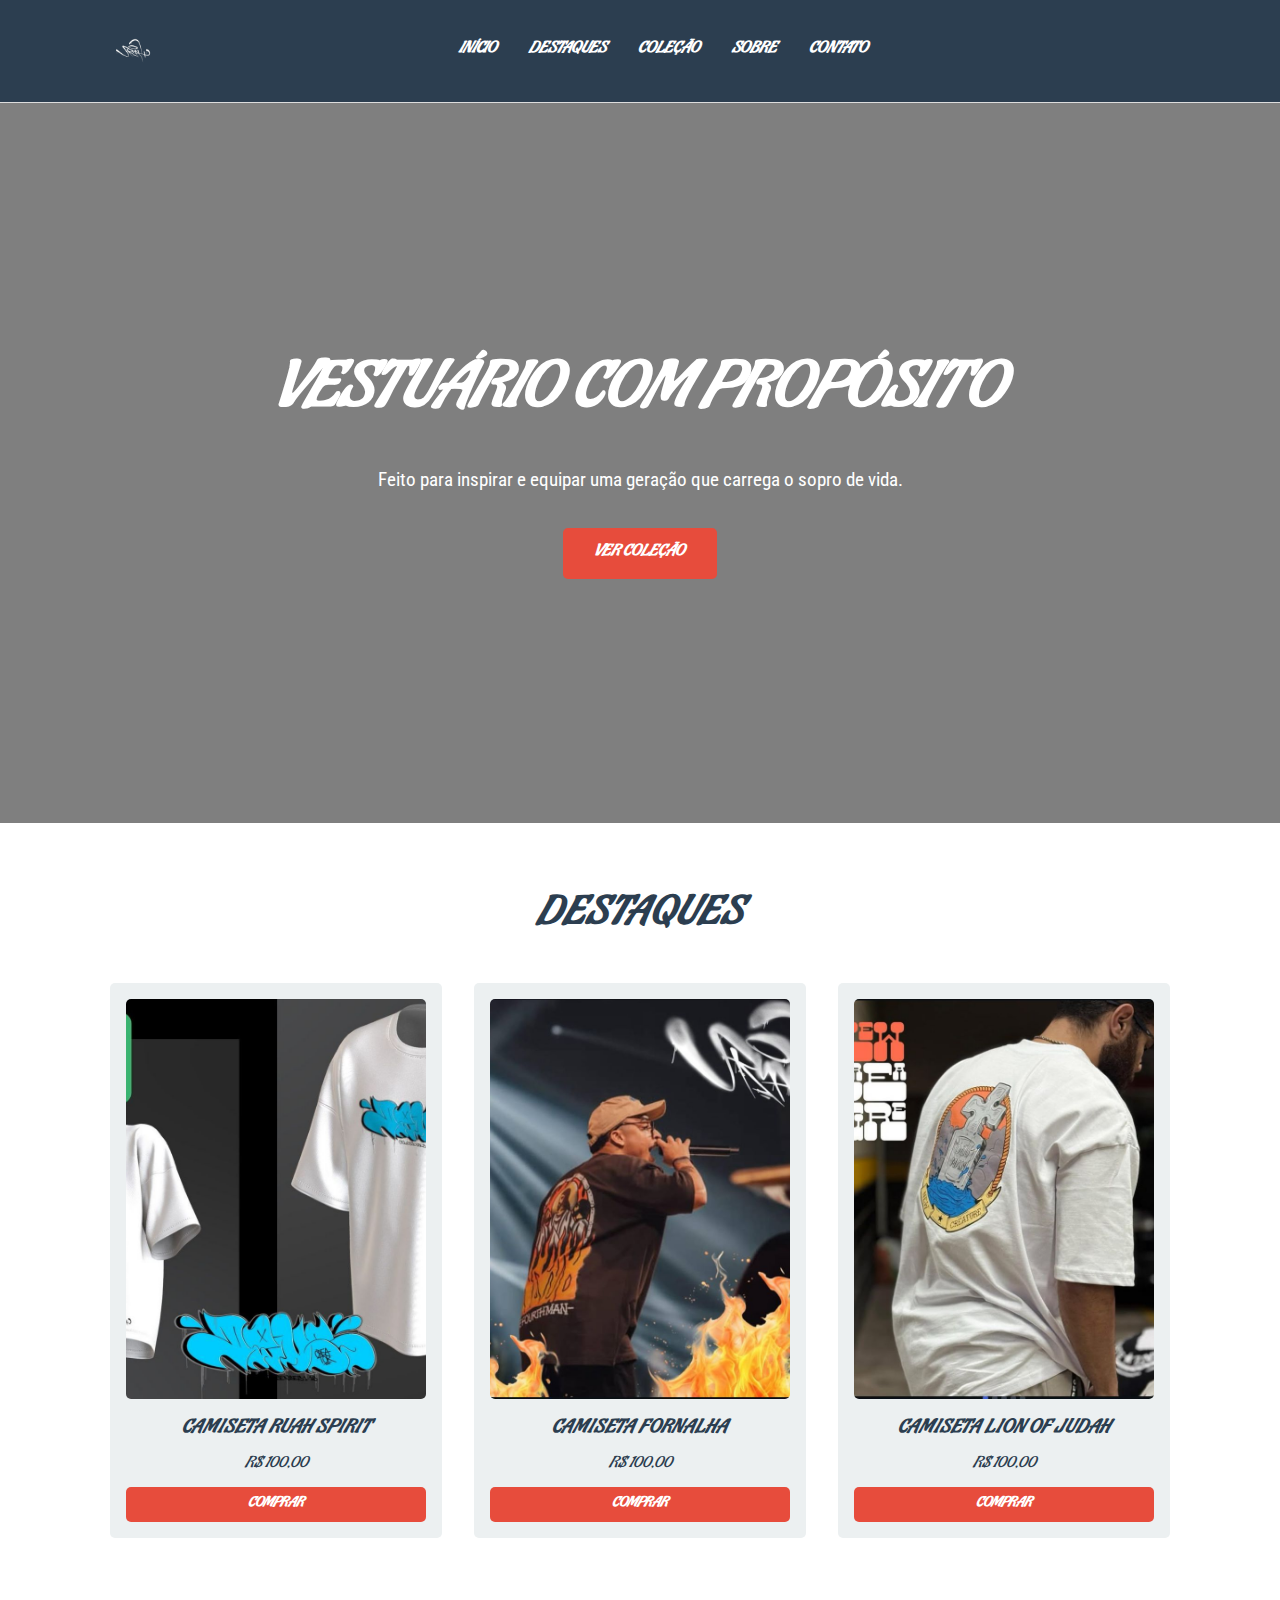
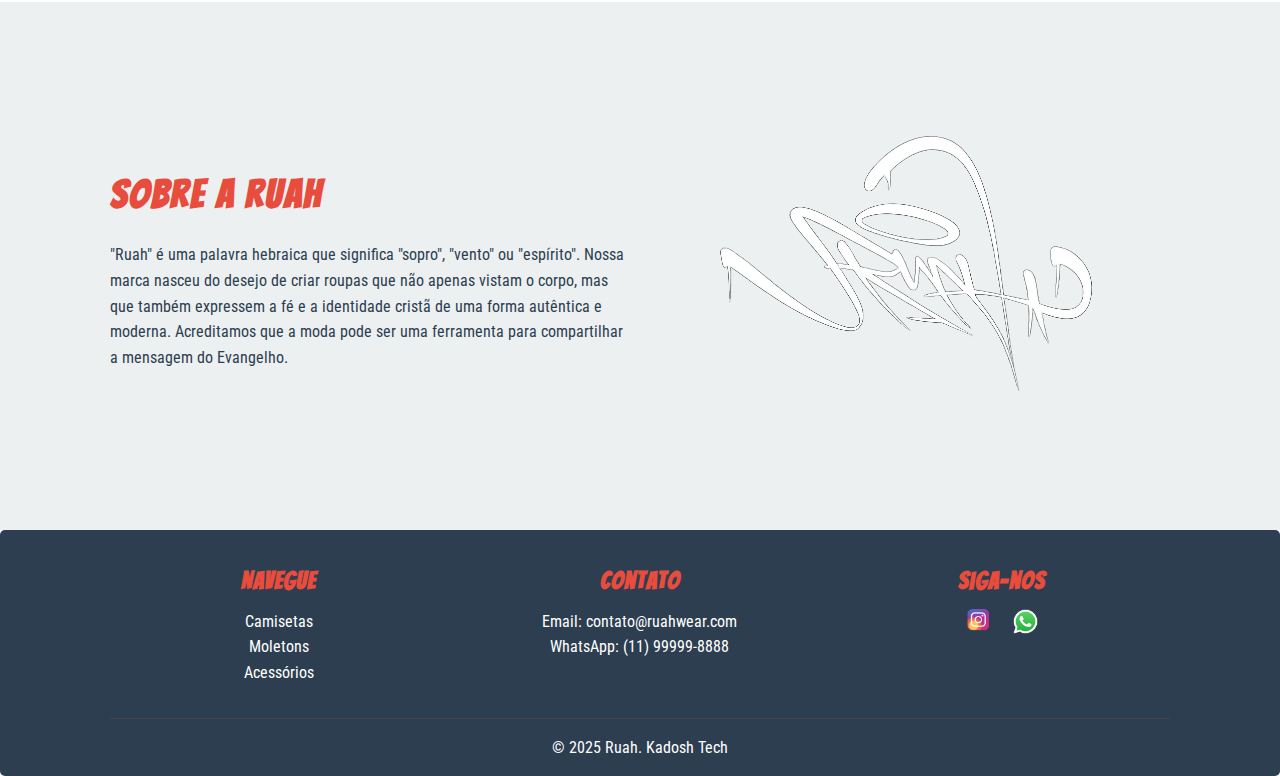
<file: index.html>
<!DOCTYPE html>
<html lang="pt-br">
<head>
    <meta charset="UTF-8">
    <meta name="viewport" content="width=device-width, initial-scale=1.0">
    <title>Ruah - Streetwear Cristão</title>
    <link rel="stylesheet" href="css/style.css">
    <link rel="shortcut icon" href="img/chat.img.png" type="image/x-icon">
</head>
<body>
    <header>
        <div class="container">
            <a href="index.html"><img src="img/chat.img.png" alt="Logo Ruah" class="logo"></a>
            <nav>
                <ul>
                    <li><a href="index.html">INÍCIO</a></li>
                    <li><a href="#destaques">DESTAQUES</a></li>
                    <li><a href="colecao.html">COLEÇÃO</a></li>
                    <li><a href="#sobre">SOBRE</a></li>
                    <li><a href="#contato">CONTATO</a></li>
                </ul>
            </nav>
            <div class="hamburger">
                <span class="bar"></span>
                <span class="bar"></span>
                <span class="bar"></span>
            </div>
        </div>
    </header>

    <section id="hero-main" class="hero">
        <div class="hero-content">
            <h2>VESTUÁRIO COM PROPÓSITO</h2>
            <p>Feito para inspirar e equipar uma geração que carrega o sopro de vida.</p>
            <a href="colecao.html" class="btn">VER COLEÇÃO</a>
        </div>
    </section>

    <section id="destaques" class="featured-products">
        <div class="container">
            <h2>DESTAQUES</h2>
            <div class="product-grid">
                <div class="product-card fade-in">
                    <img src="img/camiseta-oversized-branca.jpg" alt="Camiseta Ruah Spirit Branca">
                    <h3>CAMISETA RUAH SPIRIT</h3>
                    <p>R$ 100,00</p>
                    <a href="compra.html?name=CAMISETA RUAH SPIRIT&price=89.90&img=camiseta-ruah-spirit" class="btn btn-small">COMPRAR</a>
                </div>
                <div class="product-card fade-in">
                    <img src="img/ruahjamal.jpg" alt="Camiseta 2">
                    <h3>CAMISETA FORNALHA</h3>
                    <p>R$ 100,00</p>
                    <a href="compra.html?name=CAMISETA FORNALHA&price=89.90&img=camiseta-fornalha" class="btn btn-small">COMPRAR</a>
                </div>
                <div class="product-card fade-in">
                    <img src="img/ruahcata.jpg" alt="Camiseta 3">
                    <h3>CAMISETA LION OF JUDAH</h3>
                    <p>R$ 100,00</p>
                    <a href="compra.html?name=CAMISETA LION OF JUDAH&price=89.90&img=camiseta-lion-of-judah" class="btn btn-small">COMPRAR</a>
                </div>
            </div>
        </div>
    </section>

    <section id="sobre" class="about">
        <div class="container">
            <div class="about-content fade-in">
                <div class="about-text">
                    <h2>SOBRE A RUAH</h2>
                    <p>"Ruah" é uma palavra hebraica que significa "sopro", "vento" ou "espírito". Nossa marca nasceu do desejo de criar roupas que não apenas vistam o corpo, mas que também expressem a fé e a identidade cristã de uma forma autêntica e moderna. Acreditamos que a moda pode ser uma ferramenta para compartilhar a mensagem do Evangelho.</p>
                </div>
                <div class="about-image">
                    <img src="img/chat.img.png" alt="Sobre a Ruah">
                </div>
            </div>
        </div>
    </section>

    

    <footer id="contato">
        <div class="container">
            <div class="footer-content">
                <div class="footer-section">
                    <h4>Navegue</h4>
                    <ul>
                        <li><a href="#">Camisetas</a></li>
                        <li><a href="#">Moletons</a></li>
                        <li><a href="#">Acessórios</a></li>
                    </ul>
                </div>
                <div class="footer-section">
                    <h4>Contato</h4>
                    <p>Email: contato@ruahwear.com</p>
                    <p>WhatsApp: (11) 99999-8888</p>
                </div>
                <div class="footer-section">
                    <h4>Siga-nos</h4>
                    <div class="social-icons">
                        <a href="https://www.instagram.com/ruah.streetwear/" target="_blank"><img src="img/instagram.png.png" alt="Instagram"></a>
                        <a href="#"><img src="img/whatsapp.png.png" alt="WhatsApp"></a>
                    </div>
                </div>
                
            </div>
            <div class="footer-bottom">
                &copy; 2025 Ruah. <a href=" https://misael337.github.io/Kadosh-Techh/" target="_blank" 
  rel="noopener noreferrer">Kadosh Tech</a>
            </div>
        </div>
    </footer>

    <script src="js/main.js"></script>
</body>
</html>
</file>
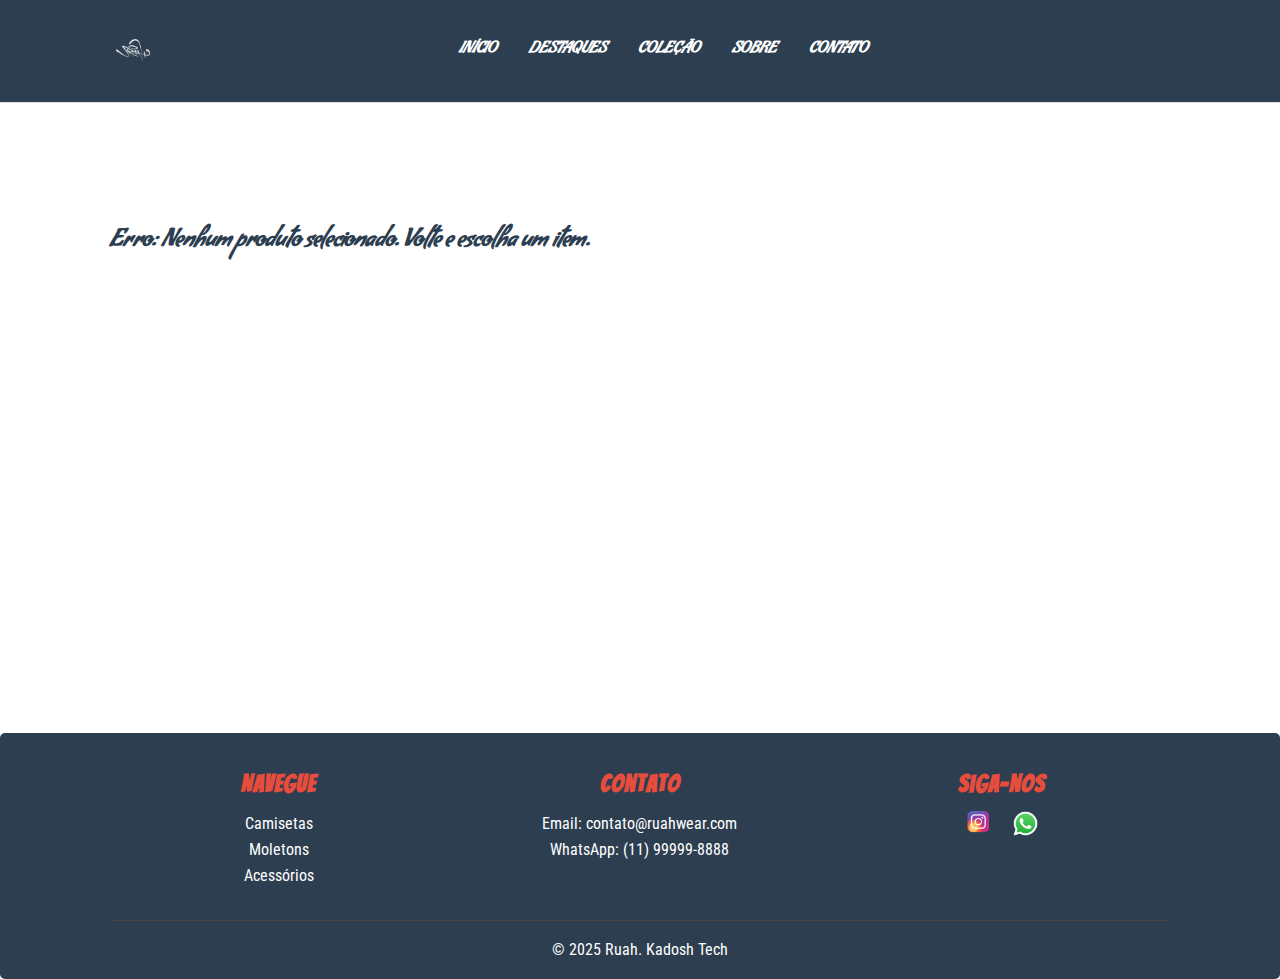
<file: checkout.html>
<!DOCTYPE html>
<html lang="pt-br">
<head>
    <meta charset="UTF-8">
    <meta name="viewport" content="width=device-width, initial-scale=1.0">
    <title>Finalizar Compra - Ruah Streetwear</title>
    <link rel="stylesheet" href="css/style.css">
    <link rel="shortcut icon" href="img/chat.img.png" type="image/x-icon">
</head>
<body>
    <header>
        <div class="container">
            <a href="index.html"><img src="img/chat.img.png" alt="Logo Ruah" class="logo"></a>
            <nav>
                <ul>
                    <li><a href="index.html">INÍCIO</a></li>
                    <li><a href="index.html#destaques">DESTAQUES</a></li>
                    <li><a href="colecao.html">COLEÇÃO</a></li>
                    <li><a href="index.html#sobre">SOBRE</a></li>
                    <li><a href="index.html#contato">CONTATO</a></li>
                </ul>
            </nav>
            <div class="hamburger">
                <span class="bar"></span>
                <span class="bar"></span>
                <span class="bar"></span>
            </div>
        </div>
    </header>

    <main class="container" style="padding-top: 120px; padding-bottom: 40px; min-height: 70vh;">
        <div class="checkout-form-container">
            <h1>Finalizar Compra</h1>
            <p class="checkout-subtitle">Preencha seus dados para o envio do produto.</p>
            
            <div class="checkout-summary">
                <h3>Resumo do Pedido</h3>
                <div class="summary-item">
                    <span>Produto:</span>
                    <strong id="product-name-summary">Carregando...</strong>
                </div>
                <div class="summary-item">
                    <span>Cor:</span>
                    <span id="product-color-summary">-</span>
                </div>
                <div class="summary-item">
                    <span>Tamanho:</span>
                    <span id="product-size-summary">-</span>
                </div>
                <div class="summary-item">
                    <span>Valor:</span>
                    <span id="product-price-summary">R$ 0,00</span>
                </div>
            </div>

            <form id="checkout-form">
                <label for="name">Nome Completo *</label>
                <input type="text" id="name" name="name" required>
        
                <label for="cep">CEP *</label>
                <input type="text" id="cep" name="cep" required>
        
                <label for="estado">Estado (UF) *</label>
                <input type="text" id="estado" name="estado" required placeholder="Ex: SP" maxlength="2">
        
                <label for="telefone">Telefone (com DDD) *</label>
                <input type="text" id="telefone" name="telefone" required>
        
                <label for="email">E-mail *</label>
                <input type="email" id="email" name="email" required>
                
                <button type="submit" class="btn">IR PARA O PAGAMENTO</button>
            </form>
            <div id="checkout-message" class="checkout-message"></div>
        </div>
    </main>

    <footer id="contato">
        <div class="container">
            <div class="footer-content">
                <div class="footer-section">
                    <h4>Navegue</h4>
                    <ul>
                        <li><a href="colecao.html">Camisetas</a></li>
                        <li><a href="#">Moletons</a></li>
                        <li><a href="#">Acessórios</a></li>
                    </ul>
                </div>
                <div class="footer-section">
                    <h4>Contato</h4>
                    <p>Email: contato@ruahwear.com</p>
                    <p>WhatsApp: (11) 99999-8888</p>
                </div>
                <div class="footer-section">
                    <h4>Siga-nos</h4>
                    <div class="social-icons">
                        <a href="https://www.instagram.com/ruah.streetwear/" target="_blank"><img src="img/instagram.png.png" alt="Instagram"></a>
                        <a href="#"><img src="img/whatsapp.png.png" alt="WhatsApp"></a>
                    </div>
                </div>
            </div>
            <div class="footer-bottom">
                &copy; 2025 Ruah. <a href=" https://misael337.github.io/Kadosh-Techh/" target="_blank" class="autor">Kadosh Tech</a>
            </div>
        </div>
    </footer>

    <script src="js/checkout.js"></script>
    <script src="js/main.js"></script>
</body>
</html>
</file>
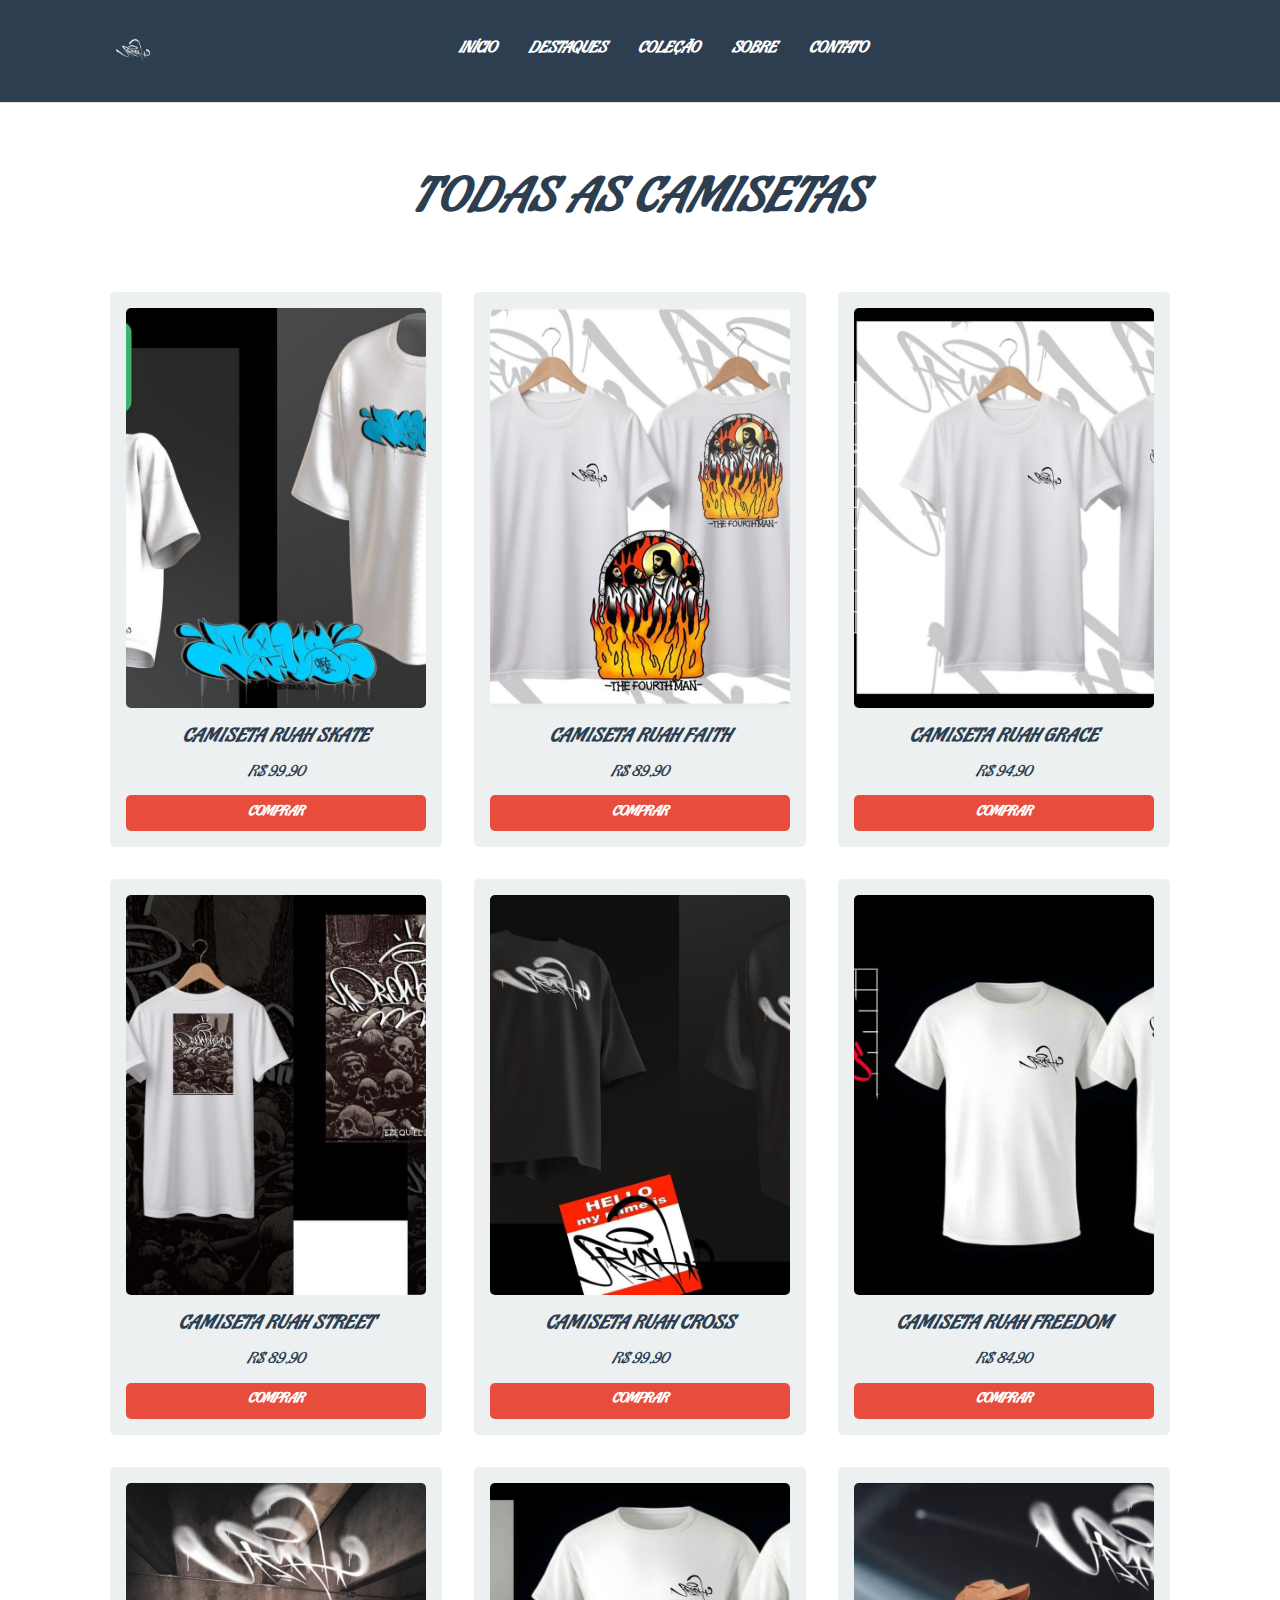
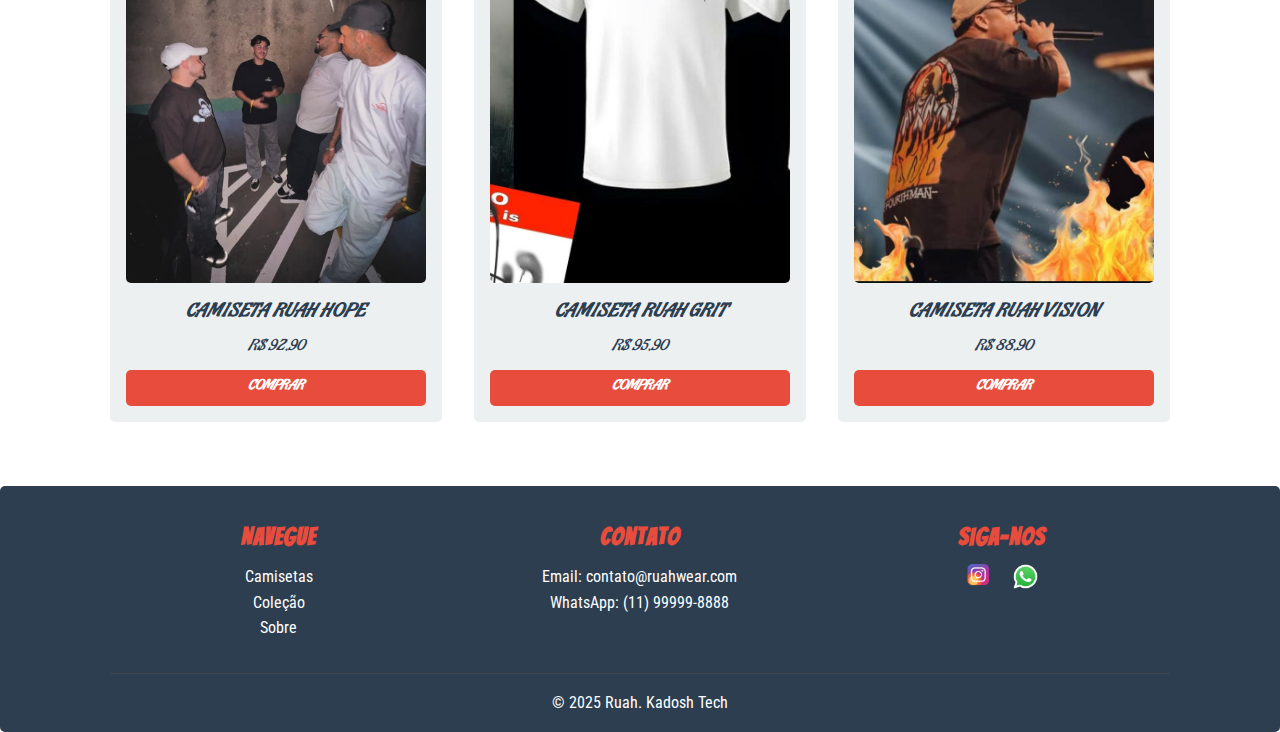
<file: colecao.html>
<!DOCTYPE html>
<html lang="pt-br">
<head>
    <meta charset="UTF-8">
    <meta name="viewport" content="width=device-width, initial-scale=1.0">
    <title>Ruah - Coleção Completa</title>
    <link rel="stylesheet" href="css/style.css">
    <link rel="shortcut icon" href="img/chat.img.png" type="image/x-icon">
</head>
<body>
    <header>
        <div class="container">
            <a href="index.html"><img src="img/chat.img.png" alt="Logo Ruah" class="logo"></a>
            <nav>
                <ul>
                    <li><a href="index.html">INÍCIO</a></li>
                    <li><a href="index.html#destaques">DESTAQUES</a></li>
                    <li><a href="colecao.html">COLEÇÃO</a></li>
                    <li><a href="index.html#sobre">SOBRE</a></li>
                    <li><a href="index.html#contato">CONTATO</a></li>
                </ul>
            </nav>
            <div class="hamburger">
                <span class="bar"></span>
                <span class="bar"></span>
                <span class="bar"></span>
            </div>
        </div>
    </header>

    <main>
        <section class="collection-page">
            <div class="container">
                <h2 class="collection-title">TODAS AS CAMISETAS</h2>
                <div class="product-grid">
                    <!-- Product Card 1 -->
                    <div class="product-card">
                        <img src="img/azul.jpg" alt="Camiseta Ruah Skate">
                        <h3>CAMISETA RUAH SKATE</h3>
                        <p>R$ 99,90</p>
                        <a href="compra.html?name=CAMISETA RUAH SKATE&price=99.90&img=camiseta-ruah-skate" class="btn btn-small">COMPRAR</a>
                    </div>
                    <!-- Product Card 2 -->
                    <div class="product-card">
                        <img src="img/fornalha2.jpg" alt="Camiseta Ruah Faith">
                        <h3>CAMISETA RUAH FAITH</h3>
                        <p>R$ 89,90</p>
                        <a href="compra.html?name=CAMISETA RUAH FAITH&price=89.90&img=camiseta-ruah-faith" class="btn btn-small">COMPRAR</a>
                    </div>
                    <!-- Product Card 3 -->
                    <div class="product-card">
                        <img src="img/mateus.jpg" alt="Camiseta Ruah Grace">
                        <h3>CAMISETA RUAH GRACE</h3>
                        <p>R$ 94,90</p>
                        <a href="compra.html?name=CAMISETA RUAH GRACE&price=94.90&img=camiseta-ruah-grace" class="btn btn-small">COMPRAR</a>
                    </div>
                    <!-- Product Card 4 -->
                    <div class="product-card">
                        <img src="img/ossos.jpg" alt="Camiseta Ruah Street">
                        <h3>CAMISETA RUAH STREET</h3>
                        <p>R$ 89,90</p>
                        <a href="compra.html?name=CAMISETA RUAH STREET&price=89.90&img=camiseta-ruah-street" class="btn btn-small">COMPRAR</a>
                    </div>
                    <!-- Product Card 5 -->
                    <div class="product-card">
                        <img src="img/ruahpreta.jpg" alt="Camiseta Ruah Cross">
                        <h3>CAMISETA RUAH CROSS</h3>
                        <p>R$ 99,90</p>
                        <a href="compra.html?name=CAMISETA RUAH CROSS&price=99.90&img=camiseta-ruah-cross" class="btn btn-small">COMPRAR</a>
                    </div>
                    <!-- Product Card 6 -->
                    <div class="product-card">
                        <img src="img/proverbios.jpg" alt="Camiseta Ruah Freedom">
                        <h3>CAMISETA RUAH FREEDOM</h3>
                        <p>R$ 84,90</p>
                        <a href="compra.html?name=CAMISETA RUAH FREEDOM&price=84.90&img=camiseta-ruah-freedom" class="btn btn-small">COMPRAR</a>
                    </div>
                    <!-- Product Card 7 -->
                    <div class="product-card">
                        <img src="img/ruah1.jpg" alt="Camiseta Ruah Hope">
                        <h3>CAMISETA RUAH HOPE</h3>
                        <p>R$ 92,90</p>
                        <a href="compra.html?name=CAMISETA RUAH HOPE&price=92.90&img=camiseta-ruah-hope" class="btn btn-small">COMPRAR</a>
                    </div>
                    <!-- Product Card 8 -->
                    <div class="product-card">
                        <img src="img/ruahbranca.jpg" alt="Camiseta Ruah Grit">
                        <h3>CAMISETA RUAH GRIT</h3>
                        <p>R$ 95,90</p>
                        <a href="compra.html?name=CAMISETA RUAH GRIT&price=95.90&img=camiseta-ruah-grit" class="btn btn-small">COMPRAR</a>
                    </div>
                    <!-- Product Card 9 -->
                    <div class="product-card">
                        <img src="img/ruahjamal.jpg" alt="Camiseta Ruah Vision">
                        <h3>CAMISETA RUAH VISION</h3>
                        <p>R$ 88,90</p>
                        <a href="compra.html?name=CAMISETA RUAH VISION&price=88.90&img=camiseta-ruah-vision" class="btn btn-small">COMPRAR</a>
                    </div>
                    <!-- Product Card 10 -->
            </div>
        </section>
    </main>

    <footer id="contato">
        <div class="container">
            <div class="footer-content">
                <div class="footer-section">
                    <h4>Navegue</h4>
                    <ul>
                        <li><a href="index.html#destaques">Camisetas</a></li>
                        <li><a href="colecao.html">Coleção</a></li>
                        <li><a href="index.html#sobre">Sobre</a></li>
                    </ul>
                </div>
                <div class="footer-section">
                    <h4>Contato</h4>
                    <p>Email: contato@ruahwear.com</p>
                    <p>WhatsApp: (11) 99999-8888</p>
                </div>
                <div class="footer-section">
                    <h4>Siga-nos</h4>
                    <div class="social-icons">
                        <a href="https://www.instagram.com/ruah.streetwear/" target="_blank"><img src="img/instagram.png.png" alt="Instagram"></a>
                        <a href="#"><img src="img/whatsapp.png.png" alt="WhatsApp"></a>
                    </div>
                </div>
            </div>
            <div class="footer-bottom">
                &copy; 2025 Ruah. <a href=" https://misael337.github.io/Kadosh-Techh/" target="_blank" 
  rel="noopener noreferrer">Kadosh Tech</a>
            </div>
        </div>
    </footer>
    <script src="js/main.js"></script>
</body>
</html>
</file>
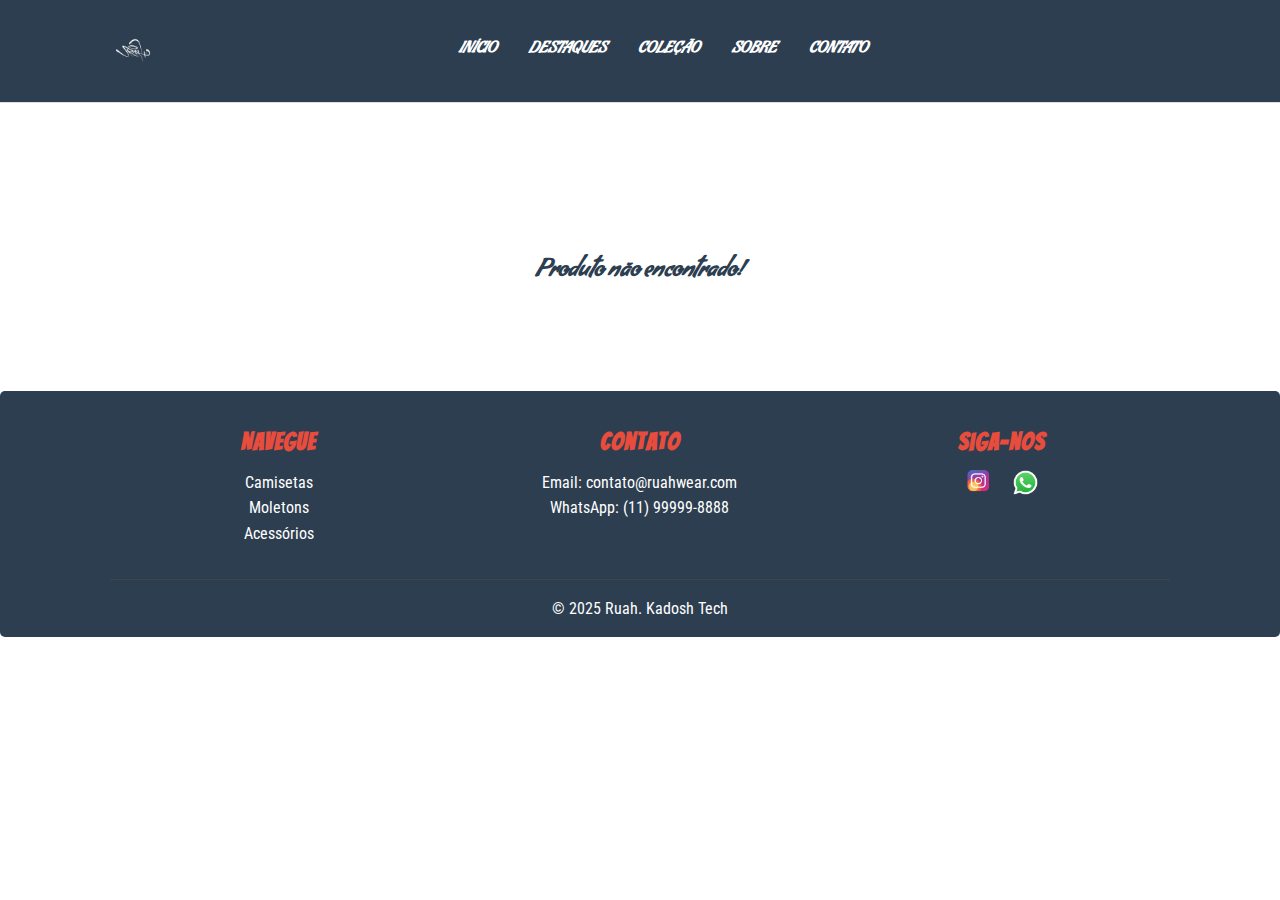
<file: compra.html>
<!DOCTYPE html>
<html lang="pt-br">
<head>
    <meta charset="UTF-8">
    <meta name="viewport" content="width=device-width, initial-scale=1.0">
    <title>Comprar Produto - Ruah</title>
    <link rel="stylesheet" href="css/style.css">
    <link rel="shortcut icon" href="img/chat.img.png" type="image/x-icon">
    <style>
        /* Estilos adicionais para a página de compra */
        .purchase-container {
            display: flex;
            flex-wrap: wrap;
            justify-content: center;
            gap: 40px;
            padding: 50px 20px;
            max-width: 1200px;
            margin: 100px auto 50px; /* Aumenta a margem superior para não ficar sob o header */
        }
        .product-image-section, .product-details-section {
            flex: 1;
            min-width: 300px;
        }
        .product-image-section img {
            max-width: 100%;
            max-height: 500px; /* Limita a altura máxima da imagem */
            object-fit: contain; /* Garante que a imagem inteira seja visível, sem cortes */
            border-radius: 8px;
            box-shadow: 0 4px 8px rgba(0,0,0,0.1);
        }
        .product-details-section h2 {
            font-size: 2.5rem;
            margin-bottom: 15px;
        }
        .product-price {
            font-size: 1.8rem;
            color: #333;
            margin-bottom: 25px;
        }
        .color-selector h4 {
            margin-bottom: 10px;
        }
        .color-options {
            display: flex;
            gap: 10px;
        }
        .color-swatch {
            width: 30px;
            height: 30px;
            border-radius: 50%;
            cursor: pointer;
            border: 2px solid #eee;
            transition: transform 0.2s;
        }
        .color-swatch:hover {
            transform: scale(1.1);
        }
        /* Estilos para o seletor de tamanhos */
        .size-selector {
            margin-top: 20px;
            margin-bottom: 20px;
        }
        .size-selector h4 {
            margin-bottom: 10px;
        }
        .size-options {
            display: flex;
            gap: 10px;
        }
        .size-option {
            padding: 8px 15px;
            border: 1px solid #ccc;
            border-radius: 5px;
            cursor: pointer;
            transition: background-color 0.2s, border-color 0.2s;
            font-family: 'Roboto Condensed', sans-serif;
        }
        .size-option:hover,
        .size-option.active {
            background-color: var(--primary-color);
            color: var(--light-color);
        }
        .btn-comprar-agora {
            width: 100%;
            padding: 15px 20px;
            background-color: var(--primary-color);
            color: var(--light-color);
            border: none;
            border-radius: 5px;
            font-size: 1.3rem;
            font-weight: bold;
            cursor: pointer;
            transition: background-color 0.3s ease, transform 0.2s ease;
            text-transform: uppercase;
            letter-spacing: 0.5px;
            margin-top: 20px;
        }

        .btn-comprar-agora:hover {
            background-color: #333333;
            transform: translateY(-2px);
        }
    </style>
</head>
<body>
    <header>
        <div class="container">
            <a href="index.html"><img src="img/chat.img.png" alt="Logo Ruah" class="logo"></a>
            <nav>
                <ul>
                    <li><a href="index.html">INÍCIO</a></li>
                    <li><a href="index.html#destaques">DESTAQUES</a></li>
                    <li><a href="colecao.html">COLEÇÃO</a></li>
                    <li><a href="index.html#sobre">SOBRE</a></li>
                    <li><a href="index.html#contato">CONTATO</a></li>
                </ul>
            </nav>
            <div class="hamburger">
                <span class="bar"></span>
                <span class="bar"></span>
                <span class="bar"></span>
            </div>
        </div>
    </header>

    <main class="purchase-container">
        <section class="product-image-section">
            <img id="product-image" src="" alt="Imagem do Produto">
        </section>
        <section class="product-details-section">
            <h2 id="product-name">Nome do Produto</h2>
            <p id="product-price" class="product-price">R$ 0,00</p>
            
            <div class="color-selector">
                <h4>Cores:</h4>
                <div id="color-options" class="color-options">
                    <!-- As opções de cores serão inseridas aqui pelo JavaScript -->
                </div>
            </div>

            <div class="size-selector">
                <h4>Tamanhos:</h4>
                <div id="size-options" class="size-options">
                    <!-- As opções de tamanho serão inseridas aqui pelo JavaScript. -->
                </div>
            </div>
            <button id="buy-button" class="btn-comprar-agora">COMPRAR AGORA</button>

        </section>
    </main>

    <footer id="contato">
        <div class="container">
            <div class="footer-content">
                <div class="footer-section">
                    <h4>Navegue</h4>
                    <ul>
                        <li><a href="colecao.html">Camisetas</a></li>
                        <li><a href="#">Moletons</a></li>
                        <li><a href="#">Acessórios</a></li>
                    </ul>
                </div>
                <div class="footer-section">
                    <h4>Contato</h4>
                    <p>Email: contato@ruahwear.com</p>
                    <p>WhatsApp: (11) 99999-8888</p>
                </div>
                <div class="footer-section">
                    <h4>Siga-nos</h4>
                    <div class="social-icons">
                        <a href="https://www.instagram.com/ruah.streetwear/" target="_blank"><img src="img/instagram.png.png" alt="Instagram"></a>
                        <a href="#"><img src="img/whatsapp.png.png" alt="WhatsApp"></a>
                    </div>
                </div>
            </div>
            <div class="footer-bottom">
                &copy; 2025 Ruah. <a href=" https://misael337.github.io/Kadosh-Techh/" target="_blank" 
  rel="noopener noreferrer">Kadosh Tech</a>
            </div>
        </div>
    </footer>

    <script src="js/compra.js"></script>
    <script src="js/main.js"></script>
</body>
</html>
</file>
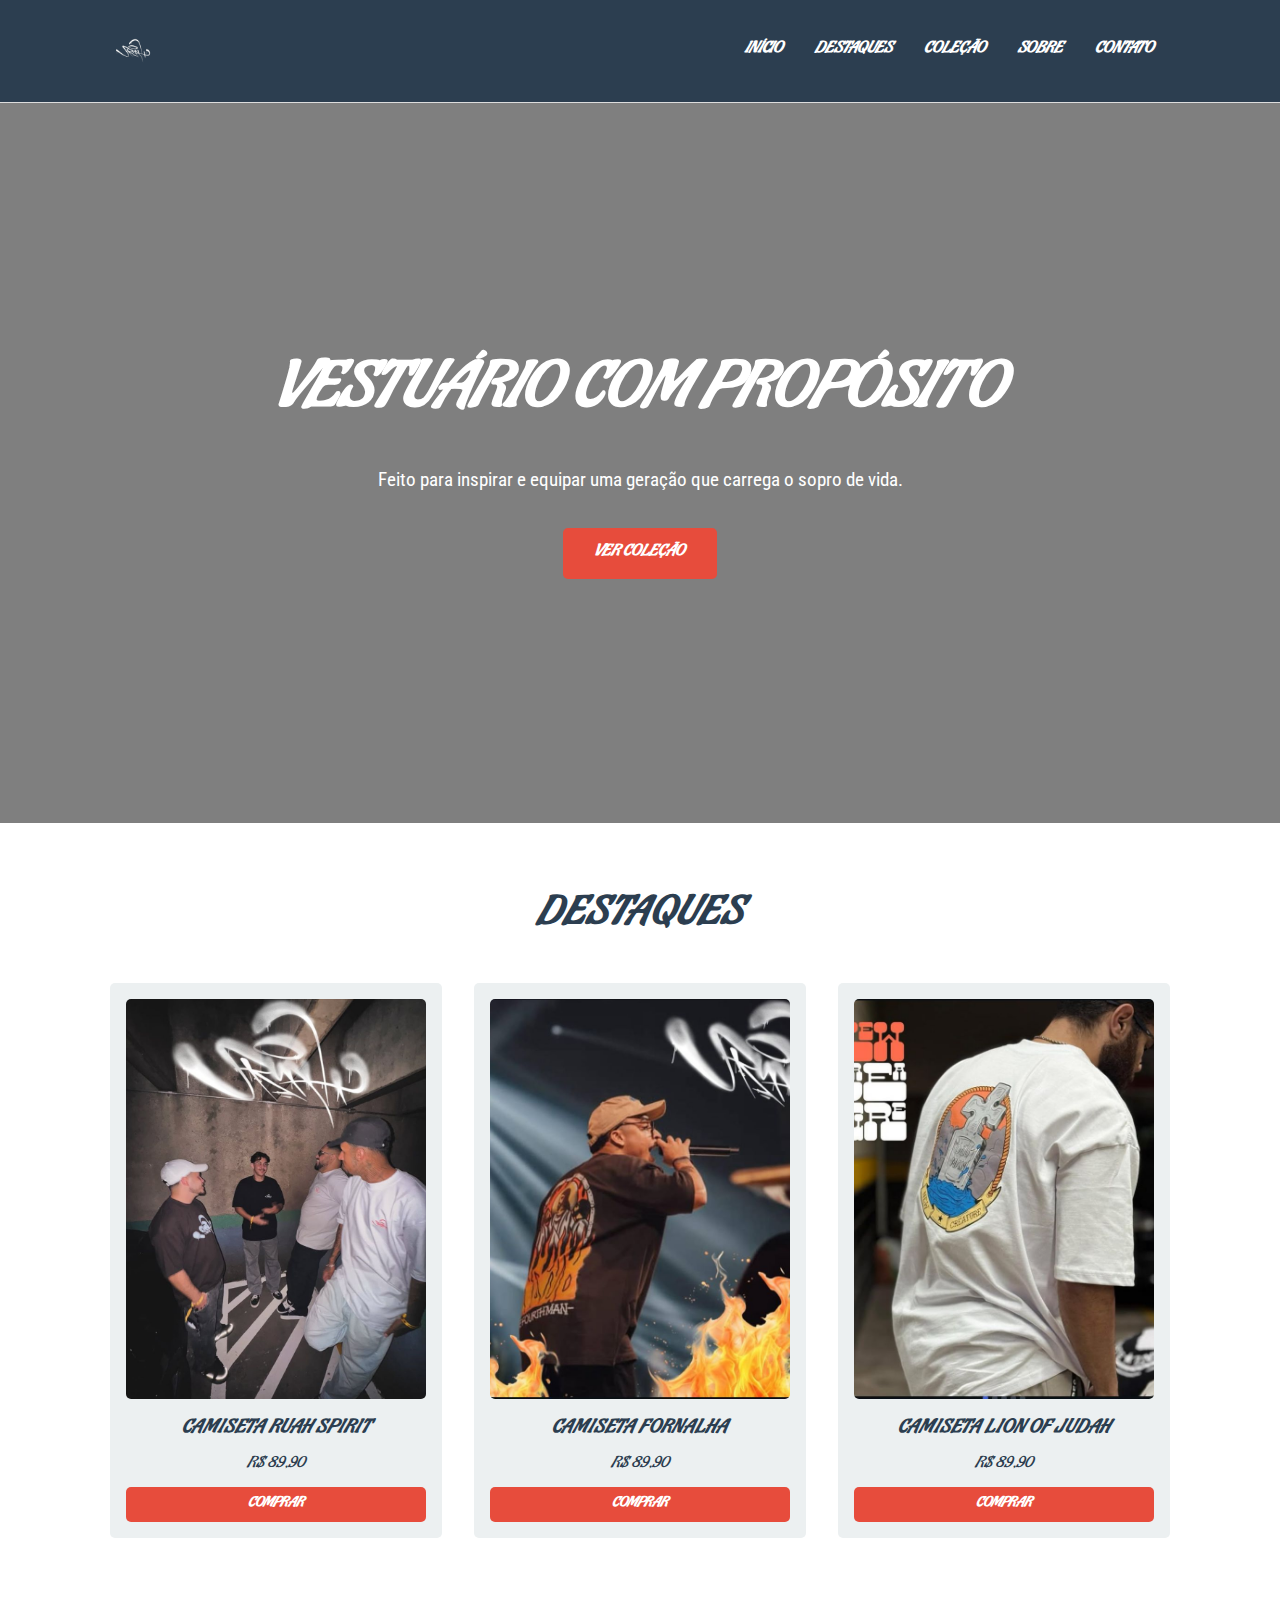
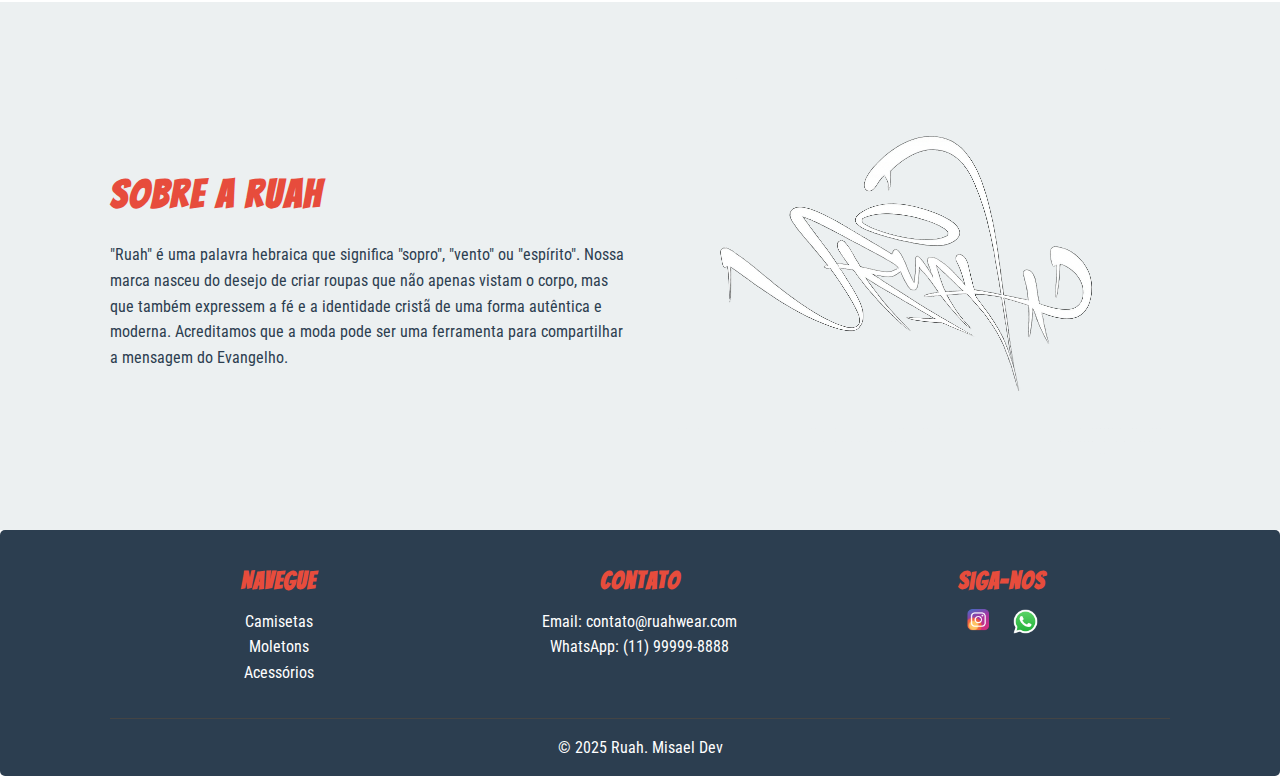
<file: inddex.html>
<!DOCTYPE html>
<html lang="pt-br">
<head>
    <meta charset="UTF-8">
    <meta name="viewport" content="width=device-width, initial-scale=1.0">
    <title>Ruah - Streetwear Cristão</title>
    <link rel="stylesheet" href="css/style.css">
    <link rel="shortcut icon" href="img/chat.img.png" type="image/x-icon">
</head>
<body>
    <header>
        <div class="container">
            <a href="index.html"><img src="img/chat.img.png" alt="Logo Ruah" class="logo"></a>
            <nav>
                <ul>
                    <li><a href="index.html">INÍCIO</a></li>
                    <li><a href="#destaques">DESTAQUES</a></li>
                    <li><a href="colecao.html">COLEÇÃO</a></li>
                    <li><a href="#sobre">SOBRE</a></li>
                    <li><a href="#contato">CONTATO</a></li>
                </ul>
            </nav>
        </div>
    </header>

    <section id="hero-main" class="hero">
        <div class="hero-content">
            <h2>VESTUÁRIO COM PROPÓSITO</h2>
            <p>Feito para inspirar e equipar uma geração que carrega o sopro de vida.</p>
            <a href="colecao.html" class="btn">VER COLEÇÃO</a>
        </div>
    </section>

    <section id="destaques" class="featured-products">
        <div class="container">
            <h2>DESTAQUES</h2>
            <div class="product-grid">
                <div class="product-card">
                    <img src="img/ruah1.jpg" alt="Camiseta 1">
                    <h3>CAMISETA RUAH SPIRIT</h3>
                    <p>R$ 89,90</p>
                    <a href="#" class="btn btn-small">COMPRAR</a>
                </div>
                <div class="product-card">
                    <img src="img/ruahjamal.jpg" alt="Camiseta 2">
                    <h3>CAMISETA FORNALHA</h3>
                    <p>R$ 89,90</p>
                    <a href="#" class="btn btn-small">COMPRAR</a>
                </div>
                <div class="product-card">
                    <img src="img/ruahcata.jpg" alt="Camiseta 3">
                    <h3>CAMISETA LION OF JUDAH</h3>
                    <p>R$ 89,90</p>
                    <a href="#" class="btn btn-small">COMPRAR</a>
                </div>
            </div>
        </div>
    </section>

    <section id="sobre" class="about">
        <div class="container">
            <div class="about-content">
                <div class="about-text">
                    <h2>SOBRE A RUAH</h2>
                    <p>"Ruah" é uma palavra hebraica que significa "sopro", "vento" ou "espírito". Nossa marca nasceu do desejo de criar roupas que não apenas vistam o corpo, mas que também expressem a fé e a identidade cristã de uma forma autêntica e moderna. Acreditamos que a moda pode ser uma ferramenta para compartilhar a mensagem do Evangelho.</p>
                </div>
                <div class="about-image">
                    <img src="img/chat.img.png" alt="Sobre a Ruah">
                </div>
            </div>
        </div>
    </section>

    <footer id="contato">
        <div class="container">
            <div class="footer-content">
                <div class="footer-section">
                    <h4>Navegue</h4>
                    <ul>
                        <li><a href="#">Camisetas</a></li>
                        <li><a href="#">Moletons</a></li>
                        <li><a href="#">Acessórios</a></li>
                    </ul>
                </div>
                <div class="footer-section">
                    <h4>Contato</h4>
                    <p>Email: contato@ruahwear.com</p>
                    <p>WhatsApp: (11) 99999-8888</p>
                </div>
                <div class="footer-section">
                    <h4>Siga-nos</h4>
                    <div class="social-icons">
                        <a href="https://www.instagram.com/ruah.streetwear/" target="_blank"><img src="img/instagram.png.png" alt="Instagram"></a>
                        <a href="#"><img src="img/whatsapp.png.png" alt="WhatsApp"></a>
                    </div>
                </div>
            </div>
            <div class="footer-bottom">
                &copy; 2025 Ruah. <a href="https://misael337.github.io/Portifolio/">Misael Dev</a>
            </div>
        </div>
    </footer>
</body>
</html>
</file>
<file: css/style.css>
@import url('https://fonts.googleapis.com/css2?family=Bangers&family=Condiment&family=Roboto+Condensed:wght@400;700&display=swap');

:root {
    --primary-color: #e74c3c; /* Vermelho mais chamativo */
    --secondary-color: #ecf0f1; /* Branco acinzentado */
    --dark-color: #2c3e50; /* Azul escuro/Preto */
    --light-color: #ffffff; /* Branco */
}

* {
    box-sizing: border-box;
    margin: 0;
    padding: 0;
}

body {
    font-family: "Condiment", cursive;
    line-height: 1.6;
    background-color: var(--light-color);
    color: var(--dark-color);
}

.container {
    max-width: 1100px;
    margin: auto;
    overflow: hidden;
    padding: 0 20px;
}

header {
    background-color: var(--dark-color);
    border-bottom: 1px solid #ddd;
    
    padding: 1rem 0;
}

header .container {
    display: flex;
    justify-content: space-between;
    align-items: center;
}

.logo {
    height: 70px; /* Ajuste a altura conforme o tamanho do seu logo */
    width: auto;
    display: block;
    transition: transform 0.3s ease;
}

header nav ul {
    display: flex;
    list-style: none;
}

header nav ul li a {
    color: var(--light-color);
    text-decoration: none;
    padding: 0.5rem 1rem;
    font-weight: bold;
    transition: color 0.3s ease;
}

header nav ul li a:hover {
    color: var(--primary-color);
}

.hero {
    background: linear-gradient(rgba(0, 0, 0, 0.5), rgba(0, 0, 0, 0.5)), url('https://via.placeholder.com/1500x800') no-repeat center center/cover; /* Mantenha esta URL ou substitua por uma imagem de fundo real */
    height: 80vh;
    color: var(--light-color);
    display: flex;
    justify-content: center;
    align-items: center;
    text-align: center;
}

.hero-content p {
    font-family: 'Roboto Condensed', sans-serif;
    font-size: 1.2rem;
    margin-bottom: 2rem;
}

.btn {
    display: inline-block;
    background-color: var(--primary-color);
    color: var(--light-color);
    padding: 0.8rem 2rem;
    text-decoration: none;
    font-weight: bold;
    border-radius: 5px;
    transition: background-color 0.3s ease;
}

.btn:hover {
    background-color: #a52a2a;
}

.hero-content h2 {
    font-size: 4rem;
    margin-bottom: 1rem;
}
  
.btn-small {
    padding: 0.4rem 1rem;
    font-size: 0.9rem;
    margin-top: 0.5rem;
}

.featured-products {
    padding: 4rem 0;
    text-align: center;
}

.featured-products h2 {
    letter-spacing: 2px;
    font-size: 2.5rem;
    margin-bottom: 2rem;
}

.collection-page {
    padding: 4rem 0;
    text-align: center;
}

.collection-title {
    letter-spacing: 2px;
    font-size: 3rem; /* Slightly larger than featured-products h2 for main collection page */
    margin-bottom: 3rem;
    color: var(--dark-color); /* Or primary-color, depending on preference */
}


.product-grid {
    display: grid;
    grid-template-columns: repeat(auto-fit, minmax(250px, 1fr));
    gap: 2rem;
}
.product-card {
    background: var(--secondary-color);
    padding: 1rem;
    border-radius: 5px;    
    display: flex;
    flex-direction: column;
    justify-content: space-between;
    transition: transform 0.3s ease, box-shadow 0.3s ease;
}

.product-card:hover {
    transform: translateY(-10px);
    box-shadow: 0 10px 20px rgba(0,0,0,0.2);
}

.product-card img {
    max-width:100%;
    height: 400px;
    object-fit: cover;
    border-radius: 5px;
    transition: transform 0.3s ease;
}

.product-card:hover img {
    transform: scale(1.05);
}

.product-card h3 {    
    letter-spacing: 1px;
    margin: 1rem 0 0.5rem;
}


.about {
    font-family: 'Roboto Condensed', sans-serif;
    background-color: var(--secondary-color);
    padding: 4rem 0;
}
.about-image img {
    width: 100%;
    height: 400px; /* Altura definida para a imagem */
    object-fit: cover; /* Garante que a imagem cubra o espaço sem distorcer */
    border-radius: 5px;
    display: block;
}
.about-content {
    display: grid;
    grid-template-columns: 1fr 1fr;
    gap: 2rem;
    align-items: center;
}
.about-text h2 {
    font-family: 'Bangers', cursive;
    letter-spacing: 2px;
    font-size: 2.5rem;
    margin-bottom: 1rem;
    color: var(--primary-color);
}
footer {
    max-width: 100%;
    border-radius: 5px;
}

footer {
    font-family: 'Roboto Condensed', sans-serif;
    background-color: var(--dark-color);
    color: var(--light-color);
    padding: 2rem 0 1rem;
}

.footer-content {
    display: grid;
    grid-template-columns: repeat(3, 1fr);
    gap: 1.5rem;
    text-align: center;
    margin-bottom: 2rem;
}

.footer-section h4 {
    font-family: 'Bangers', cursive;
    letter-spacing: 1px;
    font-size: 1.5rem;
    color: var(--primary-color);
    margin-bottom: 0.5rem;
}

.footer-section ul {
    list-style: none;
}

.footer-section a {
    color: var(--light-color);
    text-decoration: none;
}

.footer-section ul li a {
    position: relative;
    transition: transform 0.3s ease;
    display: inline-block;
}

.footer-section ul li a:hover {
    transform: translateX(10px);
}

.social-icons a {
    margin: 0 10px;
    display: inline-block;
    transition: transform 0.3s ease;
}

.social-icons a:hover {
    transform: translateY(-10px);
}

.social-icons img {
    height: 25px; /* Ajuste o tamanho dos ícones */
}

.footer-bottom {
    text-align: center;
    padding-top: 1rem;
    border-top: 1px solid #444;
}
.footer-bottom a{
    color:white ;
    text-decoration: none;
    display: inline-block;
    transition: transform 0.3s ease, color 0.3s ease;
}
.footer-bottom a:hover{
    color: var(--primary-color);
    transform: translateY(-5px);
}

/* --- Media Queries para Responsividade --- */

@media (max-width: 768px) {
    /* Ajustes no Cabeçalho */
    header .container {
        flex-direction: column;
        gap: 1rem;
    }

    header nav ul {
        flex-wrap: wrap;
        justify-content: center;
        padding: 0;
    }

    /* Ajustes no Rodapé */
    .footer-content {
        grid-template-columns: 1fr;
        gap: 2rem;
    }

    /* Ajustes na Seção Sobre */
    .about-content {
        grid-template-columns: 1fr;
    }
}

@media (max-width: 600px) {
    /* Regra geral para mobile: 1 coluna */
    .product-grid {
        grid-template-columns: 1fr;
        gap: 2rem;
    }

    /* Regra específica para a página de coleção: 2 colunas */
    .collection-page .product-grid {
        grid-template-columns: repeat(2, 1fr);
        gap: 1rem;
    }

    .hero-content h2 {
        font-size: 3rem;
    }
}
</file>
